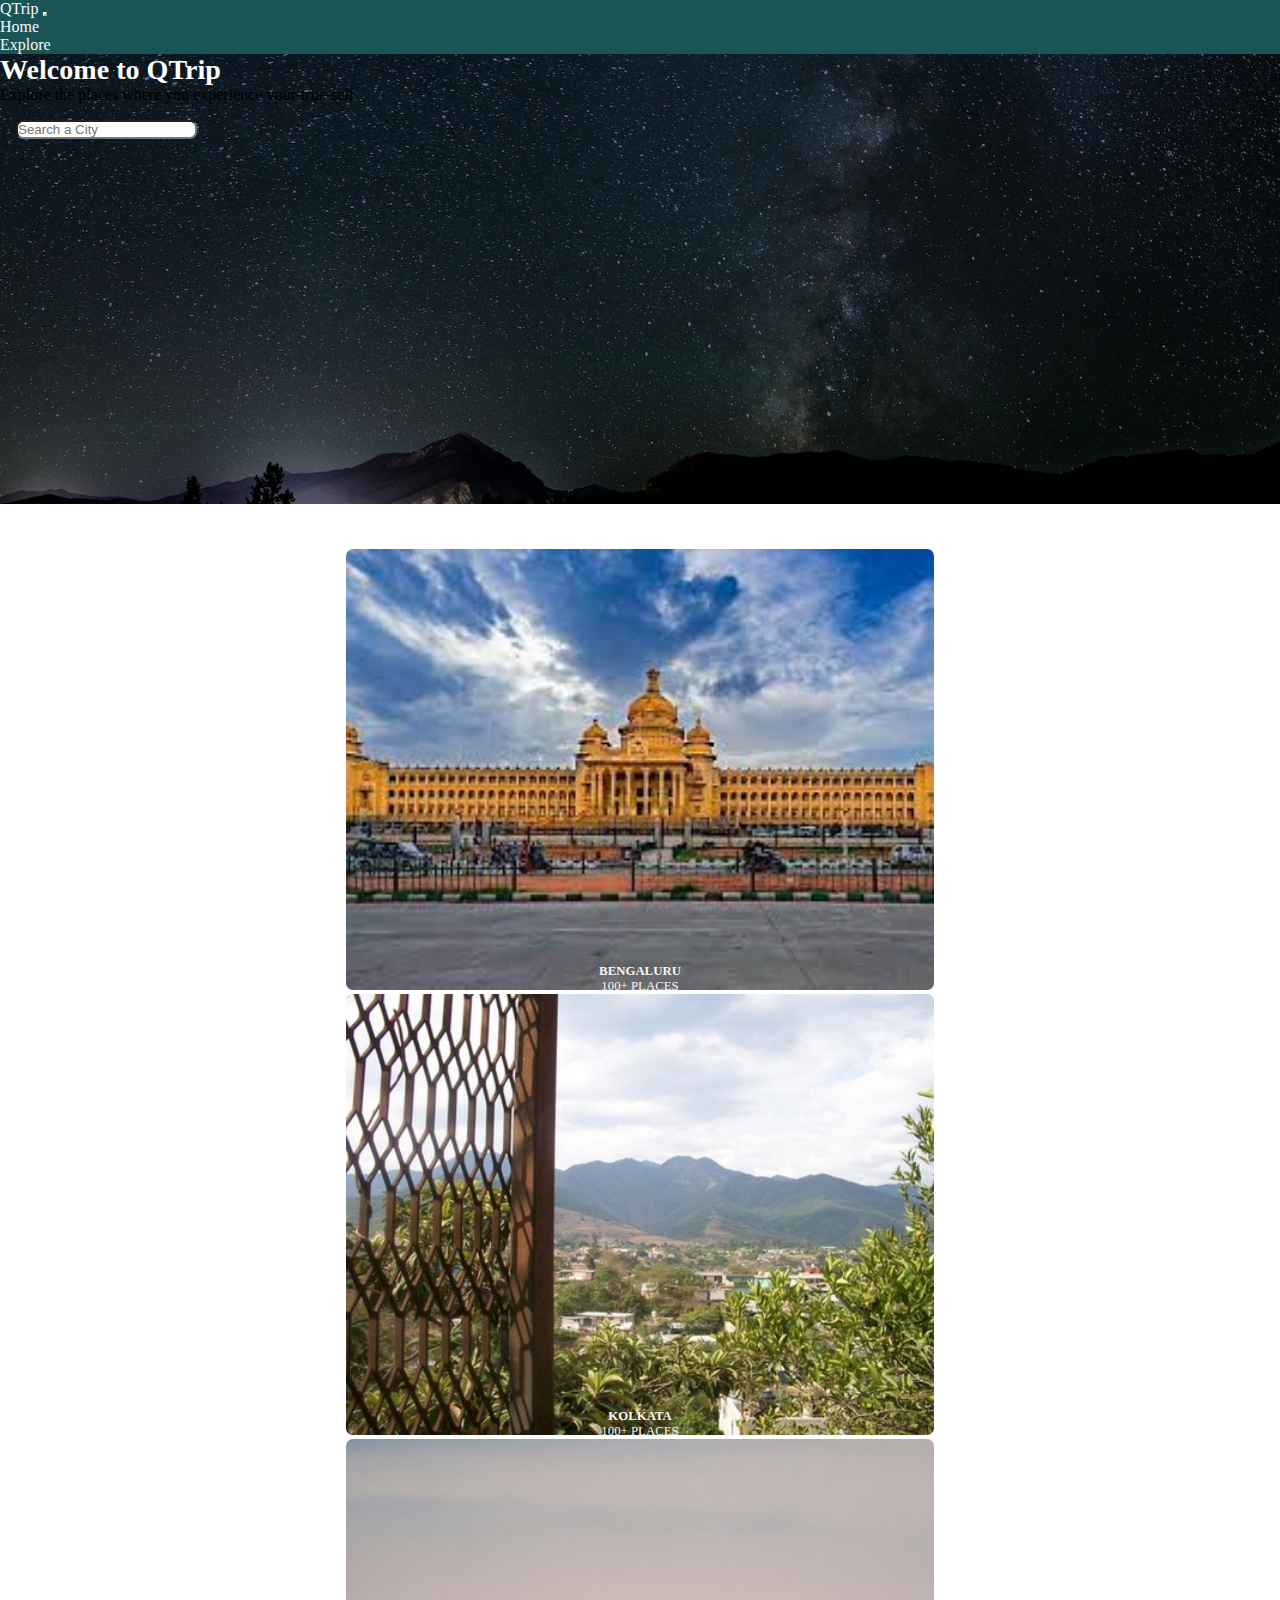
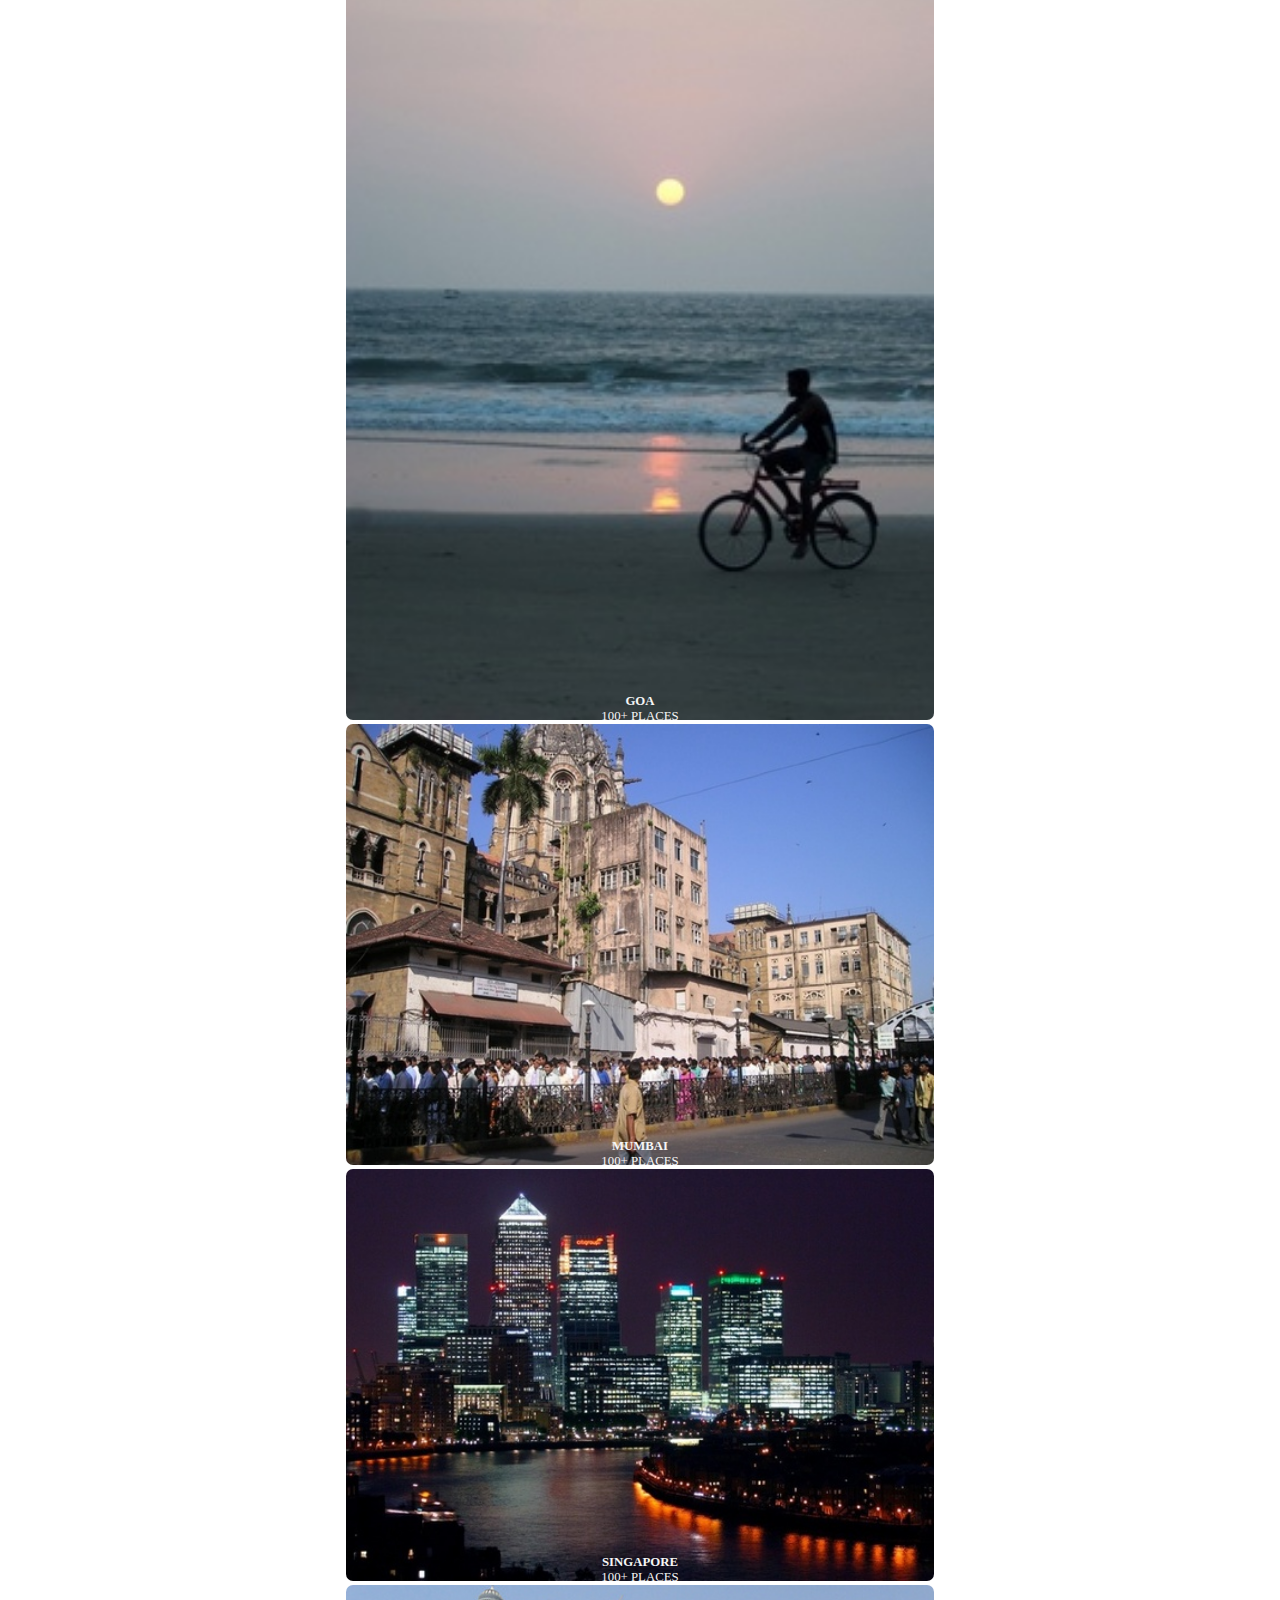
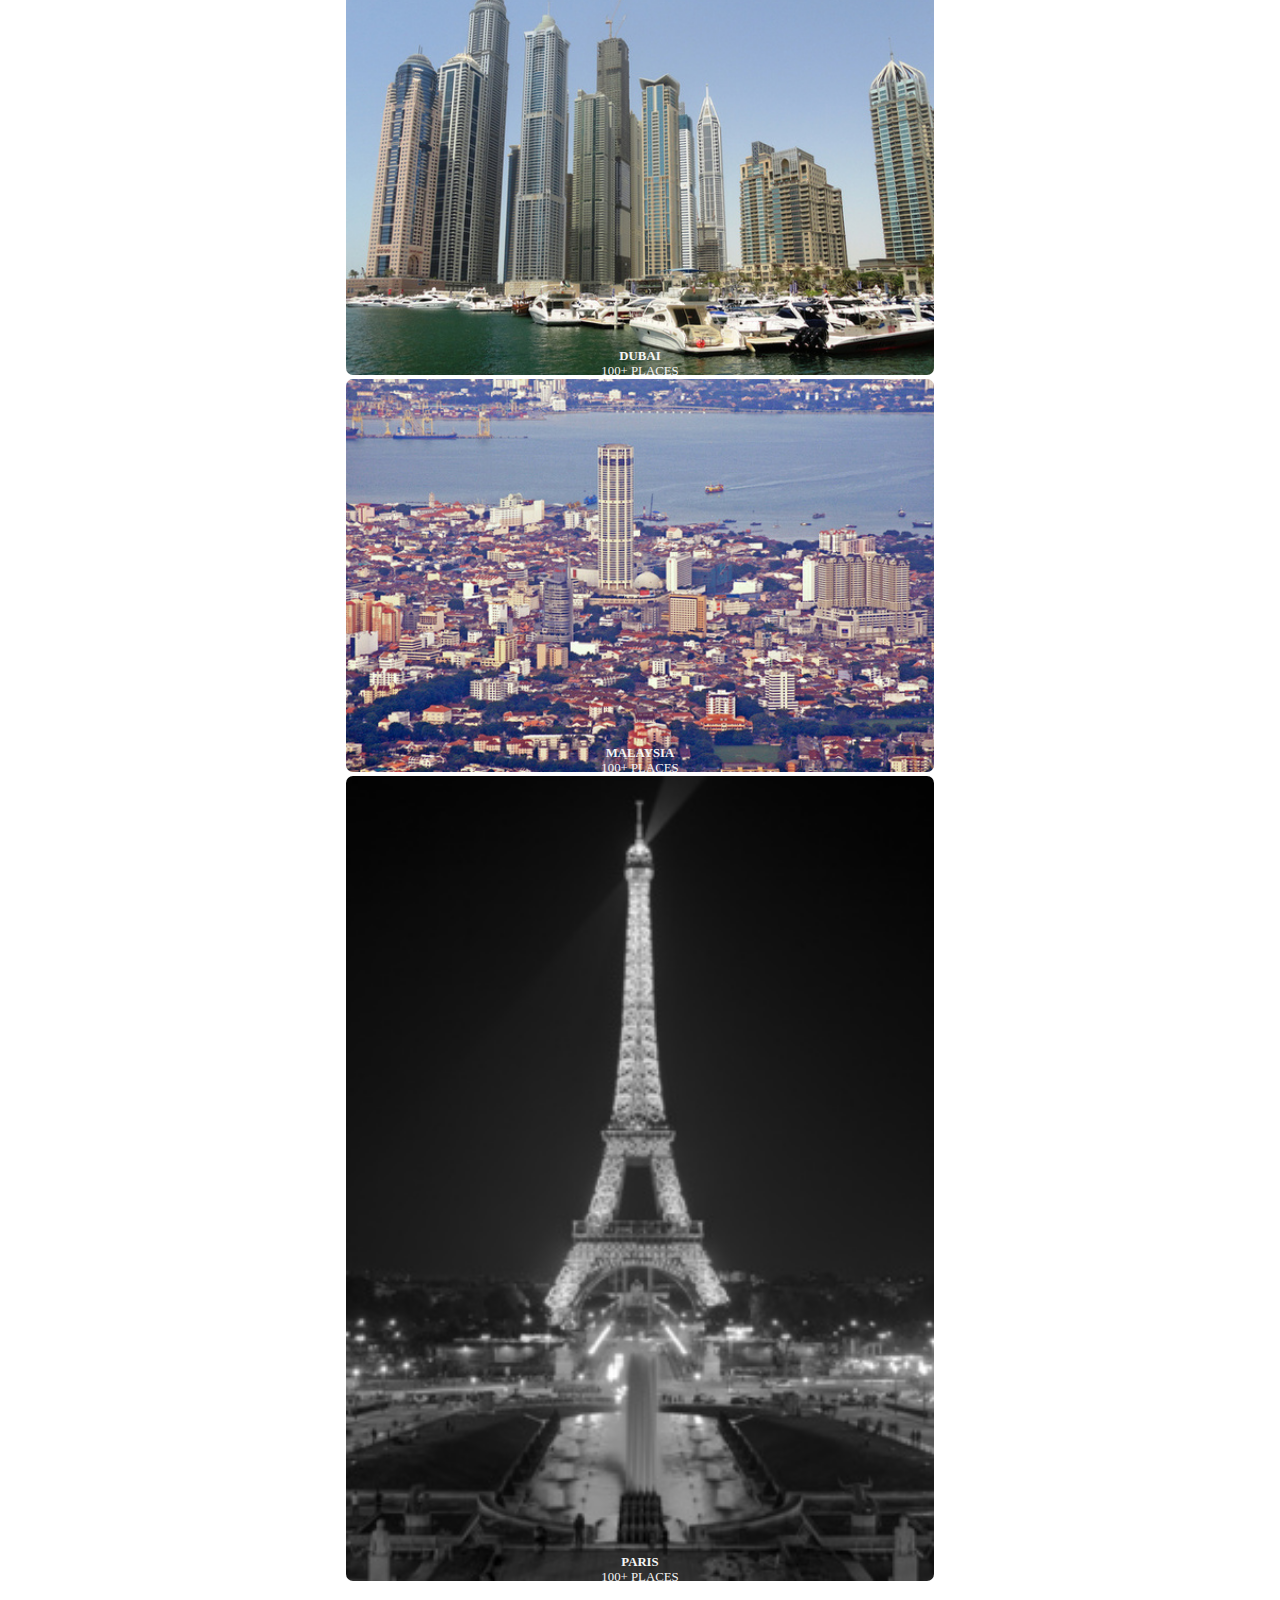
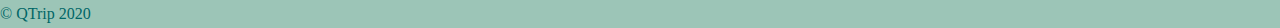
<file: index.html>
<!DOCTYPE html>
<html lang="en">

<head>
  <meta charset="UTF-8" />
  <meta name="viewport" content="width=device-width, initial-scale=1.0" />
  <title>QTrip</title>
  <link rel="stylesheet" href="css/styles.css" />
  <link rel="stylesheet" href="https://cdn.jsdelivr.net/npm/bootstrap@4.5.3/dist/css/bootstrap.min.css" integrity="sha384-TX8t27EcRE3e/ihU7zmQxVncDAy5uIKz4rEkgIXeMed4M0jlfIDPvg6uqKI2xXr2" crossorigin="anonymous">
</head>

<body>
    <!-- Nav bar (BootStrap)-->
   <nav class="navbar navbar-default navbar-expand-md navbar-static-top">
     <a class="navbar-brand" href="#">QTrip</a>
     <button class="navbar-toggler" type="button" data-toggle="collapse" data-target="#navbarhomeexplore" 
      aria-controls="navbarhomeexplore" aria-expanded="false" aria-label="Toggle navigation">
      <span class="navbar-toggler-icon"></span>
    </button>
     <div class="collapse navbar-collapse d-md-flex justify-content-center justify-content-md-end" id="navbarhomeexplore">
       <ul class="navbar-nav ml-auto">
         <li class="nav-item active mx-auto"><a class="nav-link" href="#">Home</a></li>
         <li class="nav-item mx-auto"><a class="nav-link" href="/pages/">Explore</a></li>
       </ul>
     </div>
   </nav> 

   <!-- Hero background for headings of home page-->
   <div class="hero-image d-flex flex-column justify-content-center align-items-center">
    <div class="hero-subheading"><h3>Welcome to QTrip</h3></div>
    <div class="text-white text-center"><p>Explore the places where you experience your-true-self</p></div>
    <div class="form-outline hero-input">
      <!-- <input type="search" id="form1" class="form-control" placeholder="Search a City" area-label="Search"/> -->
      <input type="text" class="form-control" placeholder="Search a City" style="border-radius: 7px;"/>
    </div>
   </div> 


   <!-- Images grid responsive-->
  <div class="container mt-4 mb-5">
    
    <div class="row">
      <div class="col-6 col-lg-3 mb-3 px-2">
          <div class="tile ">
            <a href="pages/"><img class="img-responsive" src="assets/bengaluru.jpg" alt="Bangalore"/></a>
            <div class="tile-text">
              <h5>Bengaluru</h5>
              <p>100+&nbsp;places</p>
            </div>
          </div>
      </div>

      <div class="col-6 col-lg-3 mb-3 px-2">
        <div class="tile">
          <a href="pages/"><img class="img-responsive" src="assets/kolkata.jpg" alt="kolkata" /></a>
            <div class="tile-text">
              <h5>kolkata</h5>
              <p>100+&nbsp;places</p>
            </div>
        </div>
      </div>

      <div class="col-6 col-lg-3 mb-3 px-2">
        <div class="tile">
          <a href="pages/"><img class="img-responsive" src="assets/goa.jpg" alt="Goa"/></a>
            <div class="tile-text">
              <h5>goa</h5>
              <p>100+&nbsp;places</p>
            </div>
        </div>
      </div>

      <div class="col-6 col-lg-3 mb-3 px-2">
        <div class="tile">
          <a href="pages/"><img class="img-responsive" src="assets/mumbai.jpg"alt="mumbai" /></a>
            <div class="tile-text">
              <h5>mumbai</h5>
              <p>100+&nbsp;places</p>
            </div>
        </div>
      </div>

      <div class="col-6 col-lg-3 mb-3 px-2">
        <div class="tile">
          <a href="pages/"><img class="img-responsive" src="assets/singapore.jpg" alt="singapore"/></a>
            <div class="tile-text">
              <h5>singapore</h5>
              <p>100+&nbsp;places</p>
            </div>
        </div>
      </div>

      <div class="col-6 col-lg-3 mb-3 px-2">
        <div class="tile">
          <a href="pages/"><img class="img-responsive" src="assets/dubai.jpg" alt="dubai"/></a>
            <div class="tile-text">
              <h5>dubai</h5>
              <p>100+&nbsp;places</p>
            </div>
        </div>
      </div>

      <div class="col-6 col-lg-3 mb-3 px-2">
        <div class="tile">
          <a href="pages/"><img class="img-responsive" src="assets/malaysia.jpg" alt="malaysia"/></a>
            <div class="tile-text">
              <h5>malaysia</h5>
              <p>100+&nbsp;places</p>
            </div>
        </div>
      </div>

      <div class="col-6 col-lg-3 mb-3 px-2">
        <div class="tile">
          <a href="pages/"><img class="img-responsive" src="assets/paris.jpg" alt="paris" /></a>          
            <div class="tile-text">
              <h5>paris</h5>
              <p>100+&nbsp;places</p>
            </div>
          </div>
      </div>

    </div>
  </div><!--Container div-->

  <footer class="fixed-bottom">
    <div class="text-center">© QTrip 2020</div>
 </footer>

  <!-- These are scripts needed for bootstrap to work -->
  <script src="https://cdn.jsdelivr.net/npm/popper.js@1.16.1/dist/umd/popper.min.js"
    integrity="sha384-9/reFTGAW83EW2RDu2S0VKaIzap3H66lZH81PoYlFhbGU+6BZp6G7niu735Sk7lN"
    crossorigin="anonymous"></script>
  <script src="https://code.jquery.com/jquery-3.5.1.slim.min.js"
    integrity="sha384-DfXdz2htPH0lsSSs5nCTpuj/zy4C+OGpamoFVy38MVBnE+IbbVYUew+OrCXaRkfj"
    crossorigin="anonymous"></script>
  <script src="https://stackpath.bootstrapcdn.com/bootstrap/4.5.2/js/bootstrap.min.js"
    integrity="sha384-B4gt1jrGC7Jh4AgTPSdUtOBvfO8shuf57BaghqFfPlYxofvL8/KUEfYiJOMMV+rV"
    crossorigin="anonymous"></script>
</body>

</html>
</file>
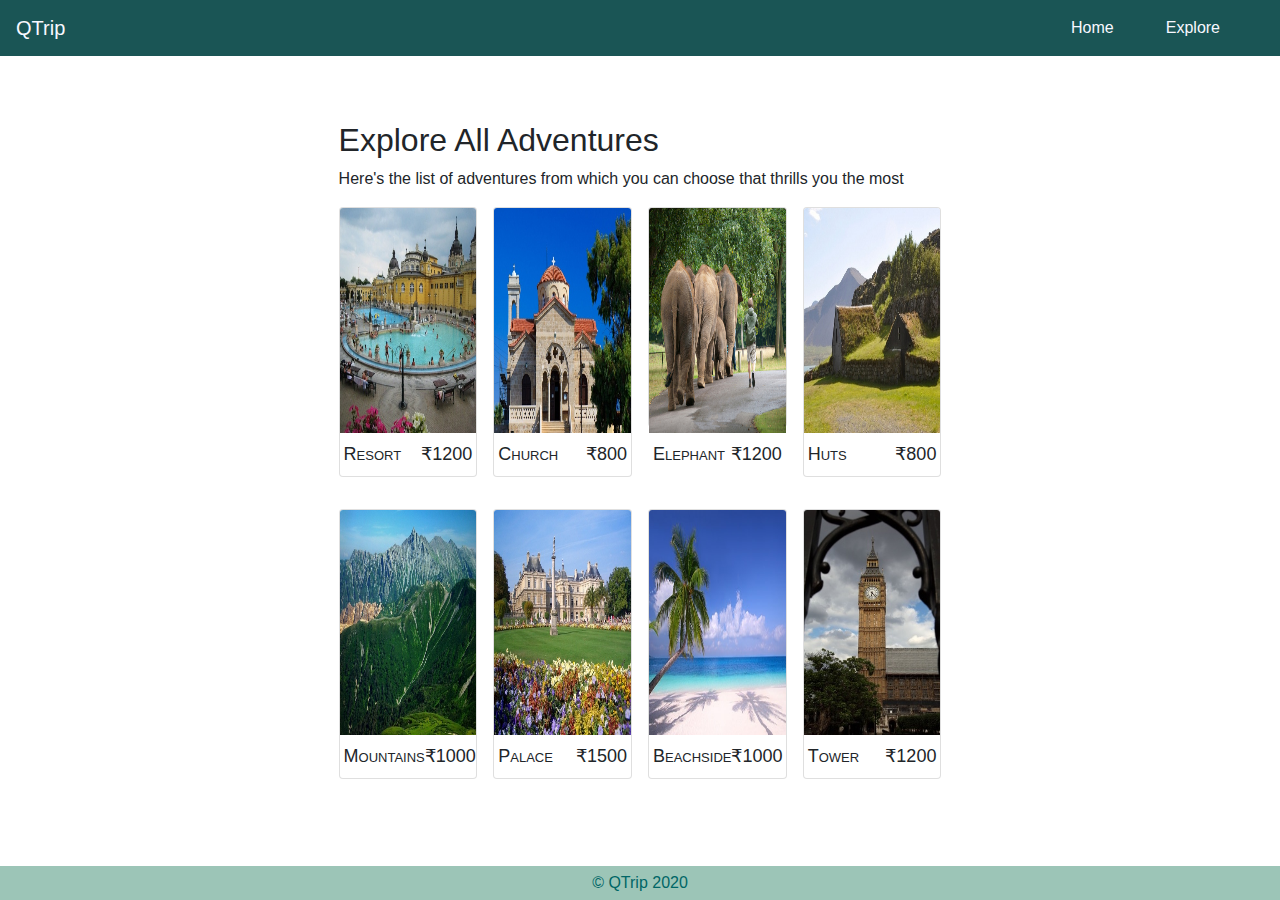
<file: pages/index.html>
<!DOCTYPE html>
<html lang="en">

<head>
    <meta charset="UTF-8" />
    <meta name="viewport" content="width=device-width, initial-scale=1.0" />
    <title>QTrip Adventures</title>
    <link rel="stylesheet" href="../../css/styles.css" />
    <link rel="stylesheet" href="https://stackpath.bootstrapcdn.com/bootstrap/4.5.2/css/bootstrap.min.css"
        integrity="sha384-JcKb8q3iqJ61gNV9KGb8thSsNjpSL0n8PARn9HuZOnIxN0hoP+VmmDGMN5t9UJ0Z" crossorigin="anonymous" />
</head>

<body>
    <nav class="navbar navbar-default navbar-expand-md navbar-static-top">

        <a class="navbar-brand" href="/">QTrip</a>

        <button class="navbar-toggler" type="button" data-toggle="collapse" data-target="#navbarNavDropdown"
            aria-controls="navbarNavDropdown" aria-expanded="false" aria-label="Toggle navigation">
            <span class="navbar-toggler-icon"></span>
        </button>

        <div class="collapse navbar-collapse d-md-flex justify-content-center justify-content-md-end"
            id="navbarNavDropdown">
            <ul class="navbar-nav ml-auto">
                <li class="nav-item mx-auto"><a class="nav-link" href="/">Home </a></li>
                <li class="nav-item active mx-auto"><a class="nav-link" href="/pages/">Explore</a></li>
            </ul>
        </div>

    </nav>

    <div class="container">
        <div class="content">

            <div class="row px-2">
                <h2>Explore All Adventures</h2>
            </div>
            <div class="row px-2">
                <p>Here's the list of adventures from which you can choose that thrills you the most</p>
            </div>

            <div class="row">

                <div class="col-6 col-lg-3 px-2">
                    <div class="adventure-card mb-3 pb-3">
                        <div class="card">
                            <a href="resort/"><img src="/assets/adventures/resort.jpg" alt="resort"
                                    class="card-img-top img-responsive"></a>
                            <div class="card-block py-2 px-1"><span class="text">Resort</span><span
                                    class="text">&#8377;1200</span></div>
                        </div>
                    </div>
                </div>

                <div class="col-6 col-lg-3 px-2">
                    <div class="adventure-card mb-3">
                        <div class="card">
                            <img src="/assets/adventures/church.jpg" alt="church" class="card-img-top img-responsive">
                            <div class="card-block py-2 px-1"><span class="text">Church</span><span
                                    class="text">&#8377;800</span></div>
                        </div>
                    </div>
                </div>

                <div class="col-6 col-lg-3 px-2">
                    <div class="adventure-card mb-3">
                        <div class="card" style="max-height:220px">
                            <img src="/assets/adventures/elephant.jpg" alt="Elephant"
                                class="card-img-top img-responsive">
                            <div class="card-block py-2 px-1"><span class="text">Elephant</span><span
                                    class="text">&#8377;1200</span></div>
                        </div>
                    </div>
                </div>

                <div class="col-6 col-lg-3 px-2">
                    <div class="adventure-card mb-3">
                        <div class="card">
                            <img src="/assets/adventures/huts.jpg" alt="Huts" class="card-img-top img-responsive">
                            <div class="card-block py-2 px-1"><span class="text">Huts</span><span
                                    class="text">&#8377;800</span></div>
                        </div>
                    </div>
                </div>

                <div class="col-6 col-lg-3 px-2">
                    <div class="adventure-card mb-3">
                        <div class="card">
                            <img src="/assets/adventures/mount.jpg" alt="Mountains" class="card-img-top img-responsive">
                            <div class="card-block py-2 px-1"><span class="text">Mountains</span><span
                                    class="text">&#8377;1000</span></div>
                        </div>
                    </div>
                </div>

                <div class="col-6 col-lg-3 px-2">
                    <div class="adventure-card mb-3">
                        <div class="card">
                            <img src="/assets/adventures/palace.jpg" alt="palace" class="card-img-top img-responsive">
                            <div class="card-block py-2 px-1"><span class="text">Palace</span><span
                                    class="text">&#8377;1500</span></div>
                        </div>
                    </div>
                </div>

                <div class="col-6 col-lg-3 px-2">
                    <div class="adventure-card mb-3">
                        <div class="card">
                            <img src="/assets/adventures/beachside.jpg" alt="beachside"
                                class="card-img-top img-responsive">
                            <div class="card-block py-2 px-1"><span class="text">Beachside</span><span
                                    class="text">&#8377;1000</span></div>
                        </div>
                    </div>
                </div>

                <div class="col-6 col-lg-3 px-2">
                    <div class="adventure-card mb-3">
                        <div class="card">
                            <img src="/assets/adventures/tower.jpg" alt="tower" class="card-img-top img-responsive">
                            <div class="card-block py-2 px-1"><span class="text">Tower</span><span
                                    class="text">&#8377;1200</span></div>
                        </div>
                    </div>
                </div>

            </div>
            <!--row-->

        </div>
        <!--Content-->
    </div>
    <!--Container-->

    <footer class="fixed-bottom">
        <div class="text-center">© QTrip 2020</div>
    </footer>

    <script src="https://code.jquery.com/jquery-3.5.1.slim.min.js"
        integrity="sha384-DfXdz2htPH0lsSSs5nCTpuj/zy4C+OGpamoFVy38MVBnE+IbbVYUew+OrCXaRkfj"
        crossorigin="anonymous"></script>
    <script src="https://cdn.jsdelivr.net/npm/popper.js@1.16.1/dist/umd/popper.min.js"
        integrity="sha384-9/reFTGAW83EW2RDu2S0VKaIzap3H66lZH81PoYlFhbGU+6BZp6G7niu735Sk7lN"
        crossorigin="anonymous"></script>
    <script src="https://cdn.jsdelivr.net/npm/bootstrap@4.5.3/dist/js/bootstrap.min.js"
        integrity="sha384-w1Q4orYjBQndcko6MimVbzY0tgp4pWB4lZ7lr30WKz0vr/aWKhXdBNmNb5D92v7s"
        crossorigin="anonymous"></script>
</body>

</html>
</file>
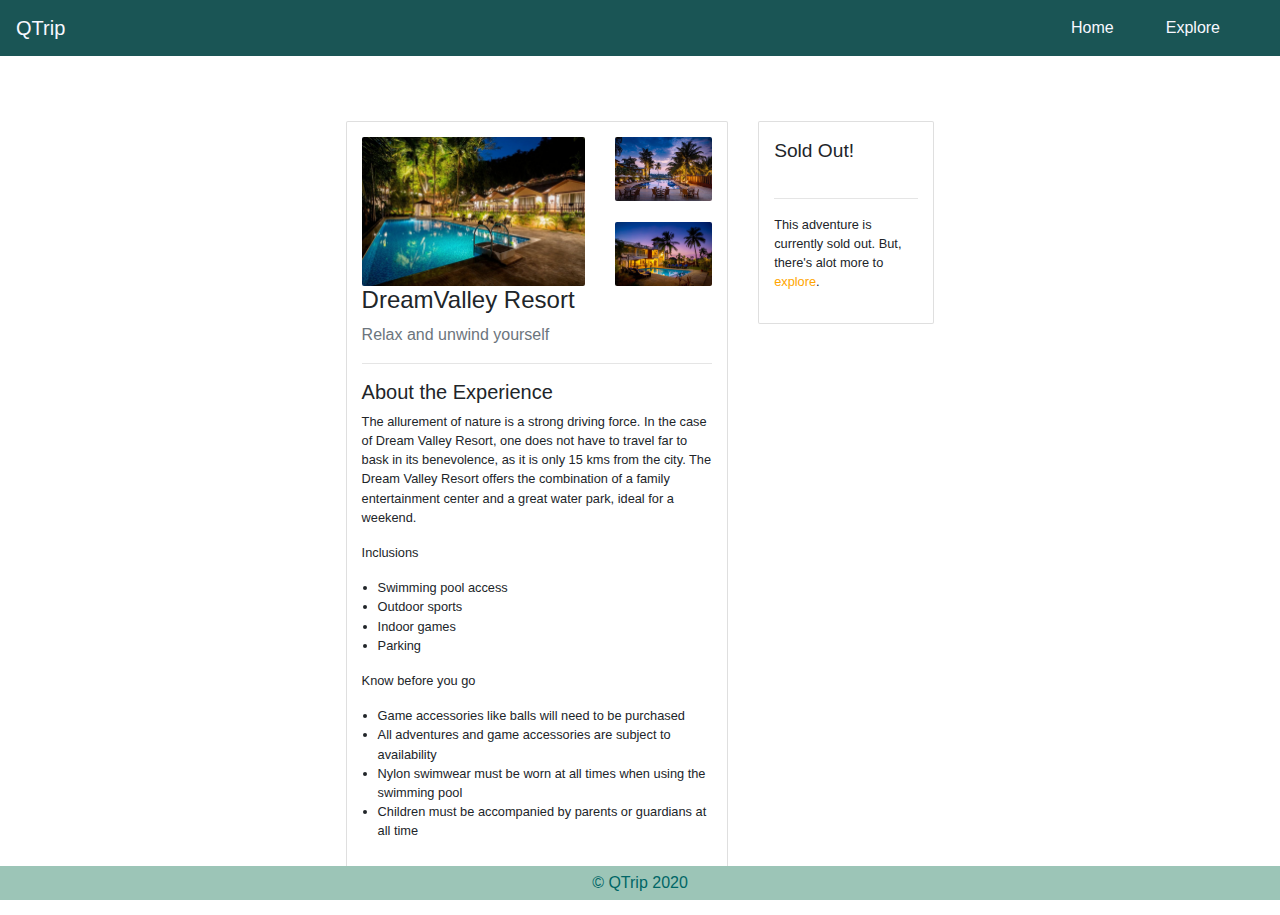
<file: pages/resort/index.html>
<!DOCTYPE html>
<html lang="en">

<head>
    <meta charset="UTF-8" />
    <meta name="viewport" content="width=device-width, initial-scale=1.0" />
    <title>QTrip Adventure Detail</title>
    <link rel="stylesheet" href="../../../css/styles.css" />
    <link rel="stylesheet" href="https://stackpath.bootstrapcdn.com/bootstrap/4.5.2/css/bootstrap.min.css"
        integrity="sha384-JcKb8q3iqJ61gNV9KGb8thSsNjpSL0n8PARn9HuZOnIxN0hoP+VmmDGMN5t9UJ0Z" crossorigin="anonymous" />
</head>

<body>
    <nav class="navbar navbar-default navbar-expand-md navbar-static-top">
        <a class="navbar-brand" href="/">QTrip</a>

        <button class="navbar-toggler" type="button" data-toggle="collapse" data-target="#navbarNavDropdown"
            aria-controls="navbarNavDropdown" aria-expanded="false" aria-label="Toggle navigation">
            <span class="navbar-toggler-icon"></span>
        </button>

        <div class="collapse navbar-collapse d-md-flex justify-content-center justify-content-md-end"
            id="navbarNavDropdown">
            <ul class="navbar-nav ml-auto">
                <li class="nav-item mx-auto"><a class="nav-link" href="/">Home </a></li>
                <li class="nav-item mx-auto"><a class="nav-link" href="/pages/">Explore</a></li>
            </ul>
        </div>
    </nav>

    <div class="container">
        <div class="content">
            <div class="row d-flex display-flex">
                <div class="col-md-8 col-12 mb-md-2 mb-2">
                    <div class="adventure-detail-card">
                        <div class="row">
                            <div class="col-md-8">
                                <img src="/assets/adventures/resort/resort1.jpg" alt="Resort1"
                                    class="img-responsive adventure-card-image">
                            </div>
                            <!--First Column in First Column-->
                            <div class="col-md-4 d-none d-sm-none d-md-flex flex-column justify-content-between">
                                <div>
                                    <img src="/assets/adventures/resort/resort2.jpg" alt="Resort2"
                                        class="adventure-card-image">
                                </div>
                                <div>
                                    <img src="/assets/adventures/resort/resort3.jpg" alt="Resort3"
                                        class="adventure-card-image">
                                </div>
                            </div><!--Second Column in First Column-->
                        </div>
                        <!--row 1 inside first column-->
                        <div class="row">
                            <div class="col">
                                <h4> DreamValley Resort</h4>
                                <p class="text-secondary"> Relax and unwind yourself</p>
                                <hr>
                            </div>
                        </div>
                        <!--row 2 inside first column-->
                        <div class="row">
                            <div class="col experience-content" style="font-size: 0.8em;">
                                <h5>About the Experience</h5>
                                <p>The allurement of nature is a strong driving force. In the case of Dream Valley
                                    Resort, one does not have to travel far to bask in its benevolence, as it is only 15
                                    kms from the city. The Dream Valley Resort offers the combination of a family
                                    entertainment center and a great water park, ideal for a weekend.</p>
                                <p>Inclusions</p>
                                <ul>
                                    <li>Swimming pool access</li>
                                    <li>Outdoor sports</li>
                                    <li>Indoor games</li>
                                    <li>Parking</li>
                                </ul>
                                <p>Know before you go</p>
                                <ul>
                                    <li>Game accessories like balls will need to be purchased</li>
                                    <li>All adventures and game accessories are subject to availability</li>
                                    <li>Nylon swimwear must be worn at all times when using the swimming pool</li>
                                    <li>Children must be accompanied by parents or guardians at all time</li>
                                </ul>
                            </div>
                        </div>
                        <!--row 3 inside first column-->
                    </div>
                    <!--Furst Column-->
                </div>
                <!--card-->


                <div class="col-12 col-md-4">
                    <div class="adventure-detail-card">
                        <p style="font-size:larger;">Sold Out!</p>
                        <hr>
                        <p style="font-size: .8em;"> This adventure is currently sold out. But, there's alot more to <a
                                href="../">explore</a>.</p>
                    </div>
                </div>
                <!--Second Column-->
            </div>
            <!--single row-->

        </div>
    </div>

    <footer class="fixed-bottom">
        <div class="text-center">© QTrip 2020</div>
    </footer>

    <script src="https://code.jquery.com/jquery-3.5.1.slim.min.js"
        integrity="sha384-DfXdz2htPH0lsSSs5nCTpuj/zy4C+OGpamoFVy38MVBnE+IbbVYUew+OrCXaRkfj"
        crossorigin="anonymous"></script>
    <script src="https://cdn.jsdelivr.net/npm/popper.js@1.16.1/dist/umd/popper.min.js"
        integrity="sha384-9/reFTGAW83EW2RDu2S0VKaIzap3H66lZH81PoYlFhbGU+6BZp6G7niu735Sk7lN"
        crossorigin="anonymous"></script>
    <script src="https://stackpath.bootstrapcdn.com/bootstrap/4.5.2/js/bootstrap.min.js"
        integrity="sha384-B4gt1jrGC7Jh4AgTPSdUtOBvfO8shuf57BaghqFfPlYxofvL8/KUEfYiJOMMV+rV"
        crossorigin="anonymous"></script>
</body>

</html>
</file>
<file: css/styles.css>
* {
  margin: 0px;
  padding: 0px;
}

html,
body {
  position: relative;  
}

body {
  overflow-y: auto;
  min-height: 100vh;
}

textarea:focus,
input:focus {
  outline: none;
}

a {
  color: inherit !important;
  text-decoration: none !important;
}

.navbar{
  background-color:rgb(26, 85, 85) !important;
  color: ghostwhite;
}

.navbar .navbar-toggler {
  border-color: white;
} 

.navbar .navbar-toggler:hover {
  border-color: black;
}

.navbar .navbar-toggler .navbar-toggler-icon {
  background-image: url("data:image/svg+xml;charset=utf8,%3Csvg viewBox='0 0 32 32' xmlns='http://www.w3.org/2000/svg'%3E%3Cpath stroke='rgba(240, 243, 224, 0.9)' stroke-width='2' stroke-linecap='round' stroke-miterlimit='10' d='M4 8h24M4 16h24M4 24h24'/%3E%3C/svg%3E");
}

.navbar .navbar-toggler .navbar-toggler-icon:hover {
  background-image: url("data:image/svg+xml;charset=utf8,%3Csvg viewBox='0 0 32 32' xmlns='http://www.w3.org/2000/svg'%3E%3Cpath stroke='rgba(7, 11, 5, 0.93)' stroke-width='2' stroke-linecap='round' stroke-miterlimit='10' d='M4 8h24M4 16h24M4 24h24'/%3E%3C/svg%3E");
}

footer {
  background: #f1f1f1;
  width: 100%;
  padding: 5px 0px;
  color:	rgb(0, 102, 102);
  vertical-align: bottom;
  background-color: rgb(156, 197, 183);
  width: 100%;
}

p>a{
  color: orange !important;
}

.banner {
  height: 500px;
  width: 100%;
  background: #999;
  margin: 20px 0px;
}

.content {
  padding: 20px 0px;
}

.row.display-flex{
  display: flex;
  flex-wrap: wrap;
}

.row.display-flex > [class*='col-']{
  display: flex;
  flex-direction: column;
  align-self: flex-start;
}

/* ================================== */
/* Layout page CSS */
/* ================================== */

.tile {
  position: relative;
  height: 100%;
  border-radius: 7px;
}

.tile img {
  width: 100%;
  height: 100%;
  border-radius: 7px;
}

.tile img:hover {
  filter: brightness(70%);
  transform: scale(1.1,1.1);
} 

.tile-text>h5, .tile-text>p{
  font-size: .8rem;
} 

.tile-text{
  position: absolute;
  z-index: 1;
  text-transform: uppercase;
  font-size: .8rem;
  text-align: center;
  bottom: 0%;
  left: 50%;
  transform: translate(-50%, -0%);
  color:whitesmoke;
}

.hero-image {
  background-image: linear-gradient(rgba(0, 0, 0, 0.5), rgba(0, 0, 0, 0.5)),
    url("/assets/hero.jpg");

  height: 50vh;
  background-position: center;
  background-repeat: no-repeat;
  background-size: cover;
  position: relative;
}

.hero-subheading {
  font-size: 24px;
  font-weight: 100;
  color:white;
}
.hero-input {
  width: 50%;
  height: 50px;
  padding: 16px;
  border-radius: 8px;
  border: none;
}

.nav-link {
  margin-right: 36px;
}

/* ================================== */
/* Adventures grid page CSS */
/* ================================== */

.adventure-card {
  position: relative;
}

.adventure-card img {
  width: 100%;
  height: 25vmin;
}

.card-block{
  display: flex;
  justify-content: space-between;
  font-size: 2vmin;
  font-variant: small-caps;
  font-weight: 500;
}
.text{
  font-stretch: expanded;
  font-size: 4%vmin;
}

.adventure-card img:hover {
  filter: brightness(60%);
  cursor: pointer;
}

/* ================================== */
/* Adventure details page CSS */
/* ================================== */

.container{
  position: relative; 
  margin-left: 27% !important;
  margin-right: 27% !important;
  margin-top: 45px;
  padding: 0 !important;
  width: auto !important;
  margin-bottom: 15px;
}

@media screen and (orientation:portrait){
  .container{
    margin-left: 6% !important;
    margin-right: 6% !important;
  }
}

.adventure-detail-card {
  position: relative;
  height: 100%;
  border-radius: 2px;
  display: flex;
  flex-direction: column;
  justify-content: center;
  background-color: #fff;
  background-clip: border-box;
  border: 1px solid rgba(0,0,0,.125);
  padding:15px 15px;
  margin: 0 auto;
}

.adventure-card-image {
  width: 100%; 
  height: 100%; 
  border-radius: 2px;

}
.adventure-card-image:hover {
}
.experience-content ul li {
  margin-left: 16px;
  padding: 0;
}

@media only screen and (min-width: 768px) {
  #reservation {
    width: 400px;
    position: fixed;
  }
}
</file>
